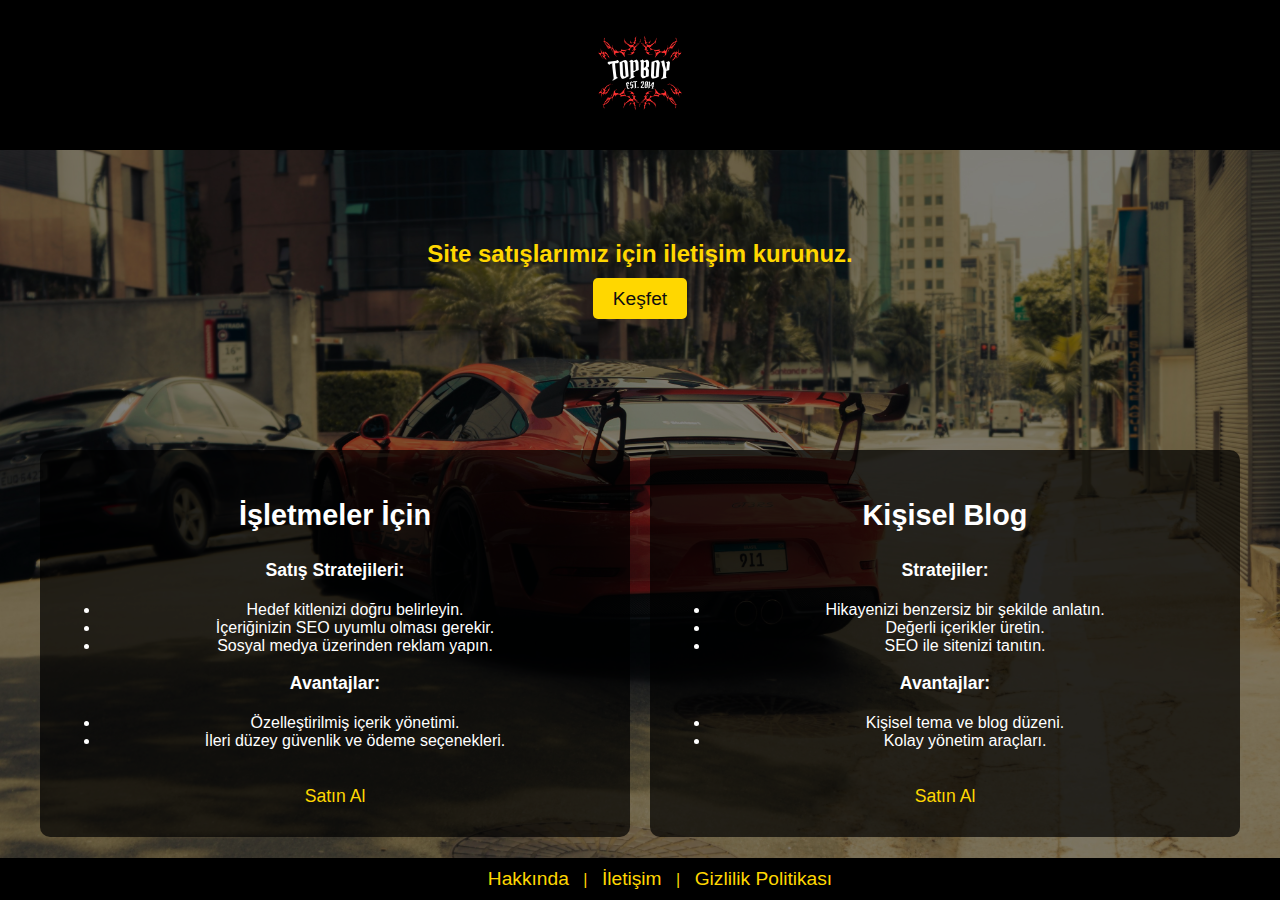
<file: index.html>
<!DOCTYPE html>
<html lang="tr">
<head>
    <meta charset="UTF-8">
    <meta name="viewport" content="width=device-width, initial-scale=1.0">
    <title>Lewis Culture</title>
    <style>
        /* Genel Stil */
        body {
            font-family: Arial, sans-serif;
            margin: 0;
            padding: 0;
            background: url('img/9112.jpg') no-repeat center center fixed;
            background-size: cover;
            color: #FFD700;
            position: relative;
            min-height: 100vh;
            overflow-x: hidden;
        }

        body::before {
            content: '';
            position: absolute;
            top: 0;
            left: 0;
            width: 100%;
            height: 100%;
            background-color: rgba(0, 0, 0, 0.5);
            opacity: 60;
            z-index: -1;
        }

        /* Yağmur Damlaları */
        .rain {
            position: absolute;
            top: -10px;
            left: 0;
            width: 100%;
            height: 100%;
            pointer-events: none;
            z-index: 1;
        }

        .raindrop {
            position: absolute;
            width: 2px;
            height: 10px;
            background: rgba(255, 255, 255, 0.7);
            animation: fall linear infinite;
        }

        @keyframes fall {
            0% { top: -10px; }
            100% { top: 100%; }
        }

        /* Header */
        header {
            display: flex;
            justify-content: center;
            align-items: center;
            height: 150px;
            background-color: #000;
        }

        header .logo img {
            max-height: 150px;
            width: auto;
        }

        /* Banner */
        .banner {
            background-color: transparent;
            color: #dad8cf;
            text-align: center;
            padding: 100px 20px;
            position: relative;
            z-index: 1;
        }

        .banner h2 {
            font-size: 3em;
        }

        .cta-button1 {
            background-color: #FFD700;
            color: #0f0f0f;
            padding: 10px 20px;
            text-decoration: none;
            font-size: 1.2em;
            border-radius: 5px;
            margin-top: 20px;
            opacity: 1;
        }

        .cta-button {
            color: #0f0f0f;
            padding: 10px 20px;
            text-decoration: none;
            font-size: 1.2em;
            border-radius: 5px;
            margin-top: 20px;
            opacity: 1;
        }

        .cta-button:hover {
            background-color: #f0a500;
        }

        /* Blog Kategorileri */
        .categories {
            display: flex;
            justify-content: space-between;
            flex-wrap: wrap;
            padding: 40px;
            position: relative;
            z-index: 1;
            gap: 20px; /* Kartlar arasındaki boşluğu ayarladık */
        }

        .category {
            background-color: rgba(0, 0, 0, 0.7);
            padding: 20px;
            width: calc(50% - 10px); /* Kartların genişliğini eşitledik ve küçük boşluk bıraktık */
            text-align: center;
            border-radius: 10px;
            color: white;
            margin-bottom: 20px;
            box-sizing: border-box; /* İçerikleri düzgün yerleştirir */
        }

        .category h3 {
            font-size: 1.8em;
        }

        .category p {
            font-size: 1.1em;
            margin-bottom: 20px;
        }

        .category a {
            color: #FFD700;
            text-decoration: none;
            font-size: 1.1em;
            margin-top: 10px;
            display: inline-block;
        }

        .category a:hover {
            text-decoration: underline;
        }

        /* Footer */
        footer {
            position: fixed;
            bottom: 0;
            left: 0;
            width: 100%;
            background-color: #000;
            color: #FFD700;
            padding: 10px 20px;
            text-align: center;
            z-index: 1000;
        }

        footer .social-media a,
        footer .footer-links a {
            color: #FFD700;
            text-decoration: none;
            font-size: 1.2em;
            margin: 0 10px;
        }

        footer .social-media a:hover,
        footer .footer-links a:hover {
            text-decoration: underline;
        }

        /* Banner Metin Düzenlemeleri */
        .banner p {
            font-size: 1.5em;
            color: #FFD700;
            font-weight: bold;
            margin-bottom: 20px;
            margin-top: -50px;
        }

        /* Mobil Uyumluluk için Media Query */
        @media screen and (max-width: 768px) {
            .banner {
                padding: 60px 20px;
            }

            .categories {
                flex-direction: column;
                align-items: center;
                gap: 10px; /* Mobilde kartlar arasındaki boşluğu ayarladık */
            }

            .category {
                width: 90%; /* Mobilde kartları daha geniş yapıyoruz */
            }

            header .logo img {
                max-height: 120px;
            }

            .banner h2 {
                font-size: 2em;
            }

            .cta-button1, .cta-button {
                font-size: 1em;
                padding: 8px 16px;
            }

            footer .footer-links a {
                font-size: 1em;
            }
        }
    </style>
</head>
<body>
    <!-- Yağmur Damlaları -->
    <div class="rain" id="rain"></div>

    <!-- Header Section -->
    <header>
        <div class="logo">
            <img src="img/TOPBOY.png" alt="Lewis Culture Logo">
        </div>
    </header>

    <!-- Banner Section -->
    <section class="banner">
        <h2></h2>
        <p>Site satışlarımız için iletişim kurunuz.</p>
        <a href="tercihler.html" class="cta-button1">Keşfet</a>
    </section>

    <!-- Kartlar ve Satın Al Butonu -->
    <section class="categories">
        <div class="category">
            <h3>İşletmeler İçin</h3>
            <p><strong>Satış Stratejileri:</strong></p>
            <ul>
                <li>Hedef kitlenizi doğru belirleyin.</li>
                <li>İçeriğinizin SEO uyumlu olması gerekir.</li>
                <li>Sosyal medya üzerinden reklam yapın.</li>
            </ul>
            <p><strong>Avantajlar:</strong></p>
            <ul>
                <li>Özelleştirilmiş içerik yönetimi.</li>
                <li>İleri düzey güvenlik ve ödeme seçenekleri.</li>
            </ul>
            <a href="https://www.paytr.com/odeme" target="_blank" class="cta-button">Satın Al</a>
        </div>
        <div class="category">
            <h3>Kişisel Blog</h3>
            <p><strong>Stratejiler:</strong></p>
            <ul>
                <li>Hikayenizi benzersiz bir şekilde anlatın.</li>
                <li>Değerli içerikler üretin.</li>
                <li>SEO ile sitenizi tanıtın.</li>
            </ul>
            <p><strong>Avantajlar:</strong></p>
            <ul>
                <li>Kişisel tema ve blog düzeni.</li>
                <li>Kolay yönetim araçları.</li>
            </ul>
            <a href="https://www.paytr.com/odeme" target="_blank" class="cta-button">Satın Al</a>
        </div>
    </section>

    <!-- Footer Section -->
    <footer>
        <div class="social-media">
            <!-- Sosyal medya linkleri -->
        </div>
        <div class="footer-links">
            <a href="#">Hakkında</a> | 
            <a href="iletisim.html" target="_blank">İletişim</a> | 
            <a href="#">Gizlilik Politikası</a>
        </div>
    </footer>

    <script>
        function createRain() {
            const rainContainer = document.getElementById('rain');
            const numberOfRaindrops = 20;
            for (let i = 0; i < numberOfRaindrops; i++) {
                const raindrop = document.createElement('div');
                raindrop.classList.add('raindrop');
                raindrop.style.left = `${Math.random() * 100}vw`;
                raindrop.style.animationDuration = `${Math.random() * 2 + 2}s`;
                raindrop.style.animationDelay = `${Math.random() * 1}s`;
                rainContainer.appendChild(raindrop);
            }
        }
        createRain();
    </script>
</body>
</html>
</file>
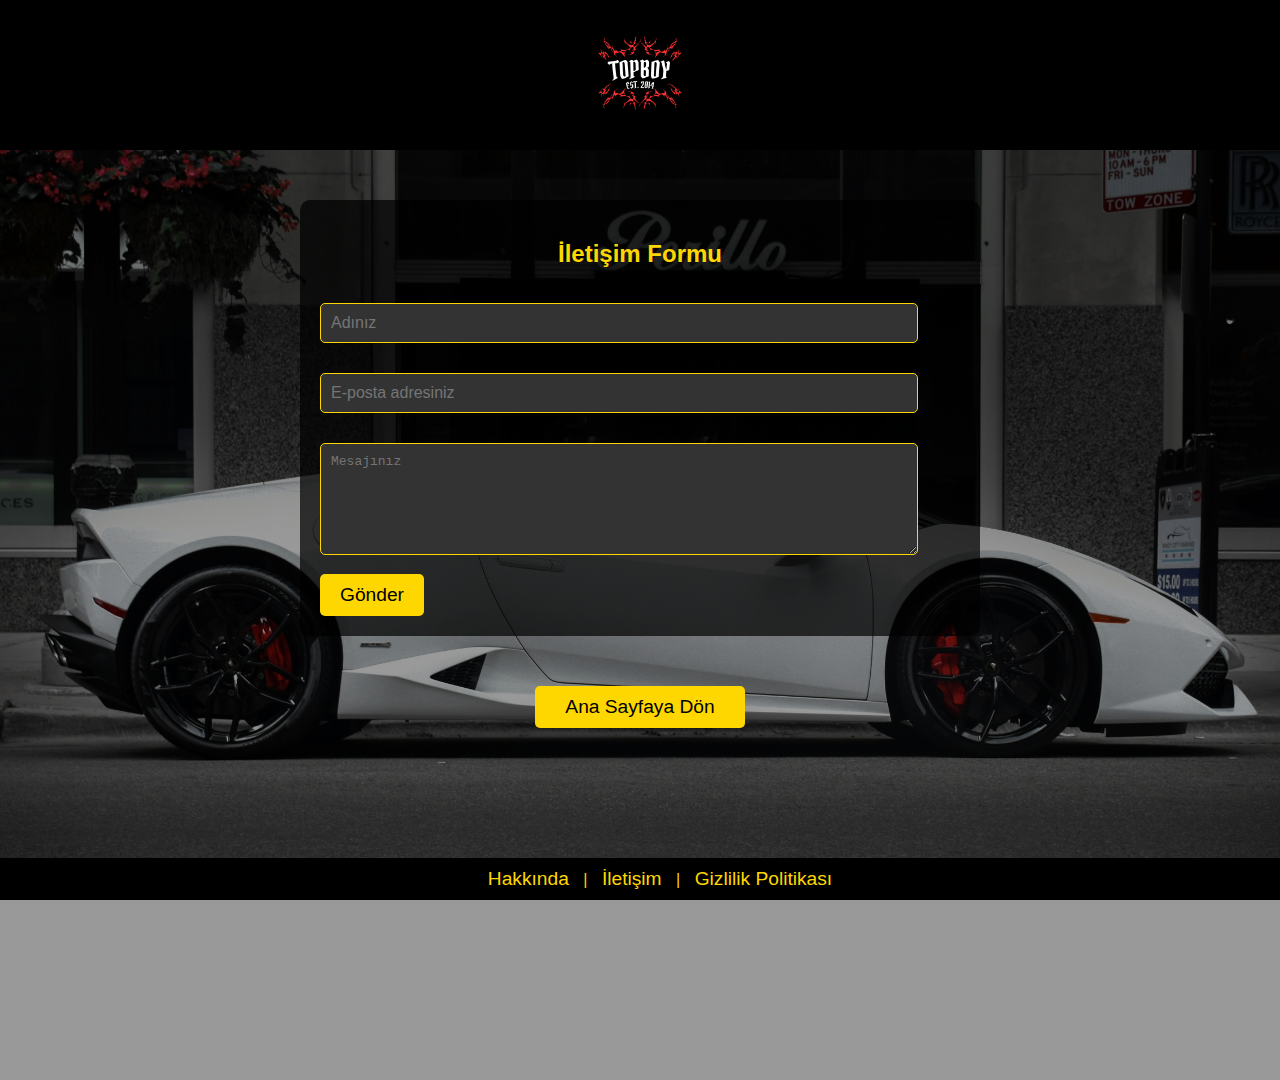
<file: iletisim.html>
<!DOCTYPE html>
<html lang="tr">
<head>
    <meta charset="UTF-8">
    <meta name="viewport" content="width=device-width, initial-scale=1.0">
    <title>İletişim - Lewis Culture</title>
    <style>
        /* Genel Stil */
        body {
            font-family: Arial, sans-serif;
            margin: 0;
            padding: 0;
            background: url('img/iletisim.jpg') no-repeat center center fixed;
            background-size: cover;
            color: #FFD700; /* Sarı renk */
            position: relative;
            min-height: 120vh; /* Sayfa yüksekliğini artırdık */
            overflow-y: auto; /* Kaydırma çubuğunun görünmesini sağlıyoruz */
        }

        body::before {
            content: '';
            position: absolute;
            top: 0;
            left: 0;
            width: 100%;
            height: 100%;
            background-color: rgba(0, 0, 0, 0.4); /* Siyah, %40 opaklık */
            z-index: -1; /* Arka planda tutmak için */
        }

        /* Header */
        header {
            display: flex;
            justify-content: center;
            align-items: center;
            height: 150px;
            background-color: #000; /* Siyah arka plan */
        }

        header .logo img {
            max-height: 150px;
            width: auto;
        }

        /* İletişim Formu */
        .contact-form {
            width: 50%;
            margin: 50px auto;
            background-color: rgba(0, 0, 0, 0.7); /* Saydam siyah arka plan */
            padding: 20px;
            border-radius: 10px;
        }

        .contact-form h2 {
            text-align: center;
            margin-bottom: 20px;
        }

        /* Input ve Textarea'nın animasyonu için */
        .contact-form input, .contact-form textarea {
            width: 90%;  /* Genişliği %90'a düşürdük */
            padding: 10px;
            margin: 15px auto; /* Kutuların arasına daha fazla boşluk ekledik */
            border: 1px solid #FFD700;
            border-radius: 5px;
            background-color: #333; /* Koyu gri arka plan */
            color: #FFD700;
            font-size: 1em;
            outline: none; /* Odaklanınca kenarlık yok */
            position: relative;
        }

        .contact-form input:focus, .contact-form textarea:focus {
            animation: glow 1s infinite alternate; /* Animasyonu odaklanınca başlat */
        }

        /* Hareketli ışık animasyonu */
        @keyframes glow {
            0% {
                box-shadow: 0 0 5px #FFD700, 0 0 15px #FFD700, 0 0 30px #FFD700;
            }
            100% {
                box-shadow: 0 0 15px #FFD700, 0 0 30px #FFD700, 0 0 50px #FFD700;
            }
        }

        .contact-form button {
            background-color: #FFD700;
            color: #000;
            padding: 10px 20px;
            font-size: 1.2em;
            border: none;
            border-radius: 5px;
            cursor: pointer;
        }

        .contact-form button:hover {
            background-color: #f0a500;
        }

        /* Ana Sayfaya Dön Butonu */
        .go-home {
            text-align: center;
            margin-top: 20px;
        }

        .home-button {
            background-color: #FFD700;
            color: #000;
            padding: 10px 30px;
            font-size: 1.2em;
            border: none;
            border-radius: 5px;
            cursor: pointer;
            text-decoration: none;
        }

        .home-button:hover {
            background-color: #f0a500;
        }

        /* Footer */
        footer {
            position: fixed;
            bottom: 0;
            left: 0;
            width: 100%;
            background-color: #000; /* Siyah arka plan */
            color: #FFD700; /* Sarı yazı rengi */
            padding: 10px 20px;
            text-align: center;
        }

        footer .footer-links a {
            color: #FFD700;
            text-decoration: none;
            font-size: 1.2em;
            margin: 0 10px;
        }

        footer .footer-links a:hover {
            text-decoration: underline;
        }

        /* Mobil Uyumluluk için Medya Sorguları */
        @media (max-width: 768px) {
            .contact-form {
                width: 80%; /* Daha küçük ekranlarda form genişliğini artırıyoruz */
            }

            header {
                height: 120px; /* Daha küçük ekranlarda header yüksekliğini küçültüyoruz */
            }

            header .logo img {
                max-height: 120px; /* Logo boyutunu ayarlıyoruz */
            }

            .home-button {
                padding: 10px 20px; /* Mobilde buton boyutunu küçültüyoruz */
                font-size: 1em;
            }

            footer .footer-links a {
                font-size: 1em; /* Link boyutlarını küçültüyoruz */
            }
        }

        @media (max-width: 480px) {
            .contact-form {
                width: 90%; /* Formun genişliğini mobilde biraz daha daraltıyoruz */
                padding: 10px;
            }

            .contact-form input, .contact-form textarea {
                font-size: 0.9em; /* Input ve textarea fontlarını küçültüyoruz */
            }

            .contact-form button {
                font-size: 1em; /* Buton fontunu küçültüyoruz */
            }

            .home-button {
                font-size: 1em; /* Ana sayfa butonunu küçültüyoruz */
                padding: 8px 20px; /* Butonun boyutunu ayarlıyoruz */
            }
        }
    </style>
</head>
<body>

    <!-- Header Section -->
    <header>
        <div class="logo">
            <img src="img/TOPBOY.png" alt="Lewis Culture Logo">
        </div>
    </header>

    <!-- Contact Form Section -->
    <section class="contact-form">
        <h2>İletişim Formu</h2>
        <form action="https://formspree.io/f/xrbboyqw" method="POST">
            <!-- Formspree endpoint URL'sini buraya ekledik -->
            <input type="text" name="name" placeholder="Adınız" required>
            <input type="email" name="email" placeholder="E-posta adresiniz" required>
            <textarea name="message" placeholder="Mesajınız" rows="6" required></textarea>
            <button type="submit">Gönder</button>
        </form>
    </section>

    <!-- Ana Sayfaya Dön Butonu -->
    <section class="go-home">
        <a href="index.html">
            <button class="home-button">Ana Sayfaya Dön</button>
        </a>
    </section>

    <!-- Footer Section -->
    <footer>
        <div class="footer-links">
            <a href="#">Hakkında</a> | 
            <a href="iletisim.html" target="_blank">İletişim</a> | 
            <a href="#">Gizlilik Politikası</a>
        </div>
    </footer>

</body>
</html>
</file>
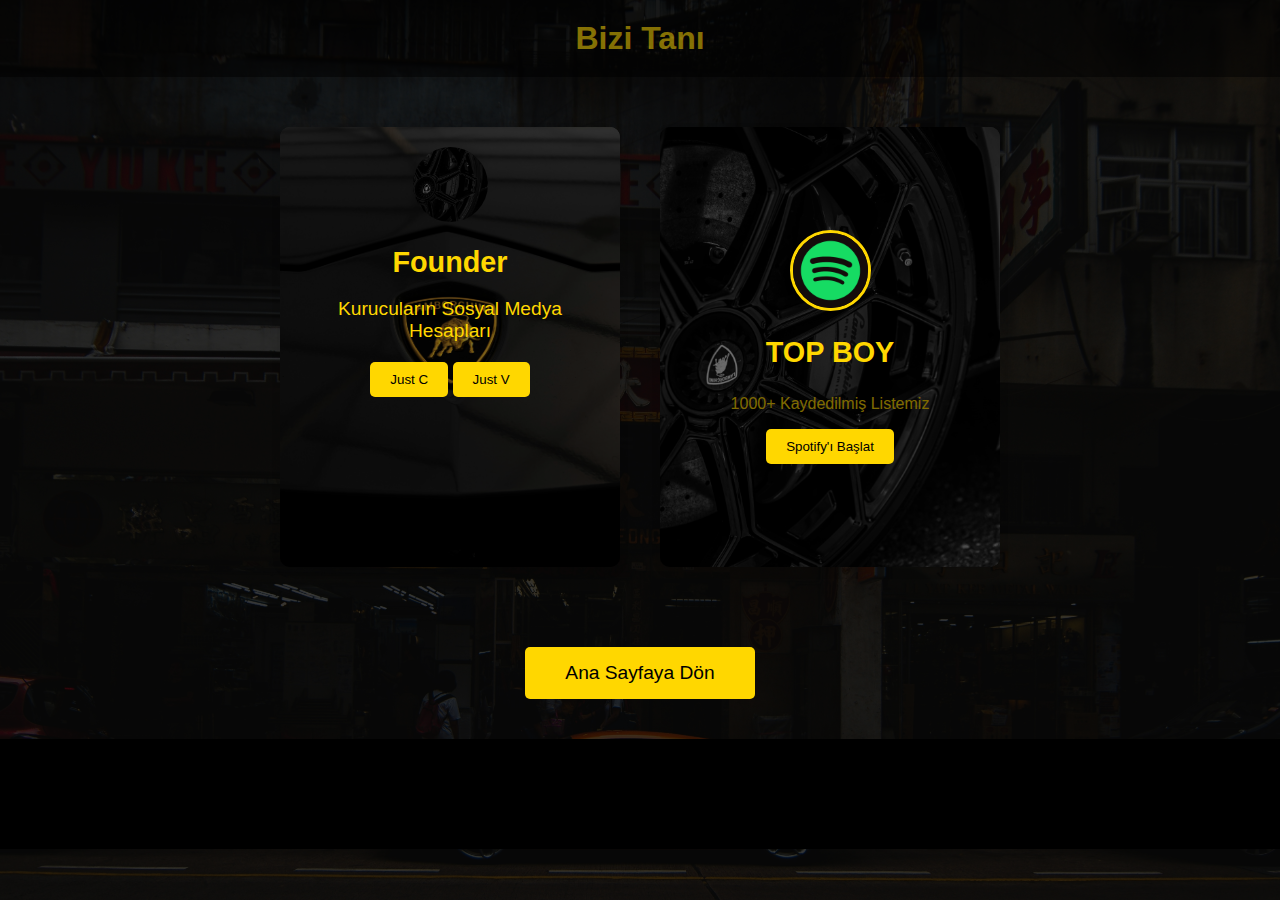
<file: tercihler.html>
<!DOCTYPE html>
<html lang="tr">
<head>
    <meta charset="UTF-8">
    <meta name="viewport" content="width=device-width, initial-scale=1.0">
    <title>Tercihler</title>
    <style>
        /* Genel Stil */
        body {
            font-family: Arial, sans-serif;
            margin: 0;
            padding: 0;
            background: url('img/wal2.jpg') no-repeat center center fixed;
            background-size: cover;
            color: #FFD700;
            position: relative;
            min-height: 100vh;
            overflow-y: scroll; /* Yalnızca dikey kaydırma */
        }

        body::before {
            content: '';
            position: absolute;
            top: 0;
            left: 0;
            width: 100%;
            height: 100%;
            background-color: rgba(0, 0, 0, 0.75);
            z-index: -1;
        }

        .header {
            background-color: #000;
            color: #FFD700;
            padding: 20px;
            text-align: center;
            opacity: 0.5; /* Opaklık değeri */
        }

        .header h1 {
            margin: 0;
        }

        /* Kartlar */
        .cards-container {
            display: flex;
            justify-content: center;
            padding: 40px;
            flex-wrap: wrap;
            gap: 20px;
            max-width: 1200px;
            margin: 0 auto;
        }

        .card, .new-container {
            background-image: url('img/kart.jpg');
            background-size: cover;
            background-position: center;
            background-repeat: no-repeat;
            width: 300px;
            margin: 10px;
            padding: 20px;
            border-radius: 10px;
            box-shadow: 0 4px 8px rgba(0, 0, 0, 0.1);
            text-align: center;
            position: relative;
            overflow: hidden;
            transition: transform 0.3s ease;
        }

        .card:hover, .new-container:hover {
            transform: scale(1.1);
        }

        .card::after, .new-container::after {
            content: '';
            position: absolute;
            top: 0;
            left: 0;
            width: 100%;
            height: 100%;
            background-color: rgba(0, 0, 0, 0.5);
            z-index: 1;
        }

        .card h3, .card p, .card button,
        .new-container h3, .new-container button {
            z-index: 2;
            position: relative;
        }

        .card h3, .new-container h3 {
            font-size: 1.8em;
            margin: 10px 0;
        }

        .card p {
            font-size: 1.2em;
            margin-bottom: 20px;
        }

        .card button, .new-container button {
            background-color: #FFD700;
            color: #000;
            border: none;
            padding: 10px 20px;
            border-radius: 5px;
            cursor: pointer;
        }

        .card button:hover, .new-container button:hover {
            background-color: #f0a500;
        }

        .profile-img {
            width: 75px;
            height: 75px;
            object-fit: cover;
            border-radius: 50%;
            margin-bottom: 10px;
        }

        /* Yeni Container */
        .new-container {
            background: url('img/kart2.jpg') no-repeat center center;
            background-size: cover;
            height: 400px;
            display: flex;
            flex-direction: column;
            align-items: center;
            justify-content: center;
            box-shadow: 0 4px 8px rgba(0, 0, 0, 0.1);
            position: relative;
            overflow: hidden;
            transition: transform 0.3s ease;
        }

        .new-container img {
            width: 75px;
            height: 75px;
            object-fit: cover;
            border-radius: 50%;
            border: 3px solid #FFD700;
            margin-bottom: 15px;
            z-index: 2;
            position: relative;
        }

        /* Geri Dön Butonu */
        .back-button {
            display: block;
            width: 200px;
            margin: 30px auto;
            background-color: #FFD700;
            color: #000;
            text-align: center;
            padding: 15px;
            font-size: 1.2em;
            text-decoration: none;
            border-radius: 5px;
        }

        .back-button:hover {
            background-color: #f0a500;
        }

        /* Footer */
        footer {
            width: 100%;
            background-color: #000;
            color: #FFD700;
            text-align: center;
            padding: 15px;
            margin-top: 40px;
        }

        footer iframe {
            max-width: 80%;
            margin: 0 auto;
            display: block;
        }

        /* Mobil Uyumluluk */
        @media (max-width: 768px) {
            .card, .new-container {
                width: 100%;
                margin: 10px 0;
            }

            .cards-container {
                padding: 20px;
            }
        }

    </style>
</head>
<body>
    <!-- Header Section -->
    <header class="header">
        <h1>Bizi Tanı</h1> <!-- Başlık değiştirildi -->
    </header>

    <!-- Kartlar -->
    <div class="cards-container">
        <div class="card">
            <img src="img/kart2.jpg" alt="Profil Fotoğrafı" class="profile-img">
            <h3>Founder</h3>
            <p>Kurucuların Sosyal Medya Hesapları</p>

            <div class="button-container">
                <a href="https://www.instagram.com/ccanerakdag/" target="_blank" style="text-decoration: none;">
                    <button>Just C</button>
                </a>
                <a href="https://www.instagram.com/vcanyldrm/" target="_blank" style="text-decoration: none;">
                    <button>Just V</button>
                </a>
            </div>
        </div>

        <!-- Yeni Container -->
        <div class="new-container">
            <img src="img/spotify.png" alt="Profil Fotoğrafı">
            <h3>TOP BOY</h3>
            <p>1000+ Kaydedilmiş Listemiz</p>
            <button onclick="document.getElementById('spotifyIframe').style.display='block'; document.getElementById('spotifyIframe').contentWindow.postMessage('play', '*');">Spotify'ı Başlat</button>
        </div>
    </div>

    <!-- Geri Dön Butonu -->
    <a href="index.html" class="back-button">Ana Sayfaya Dön</a>

    <!-- Footer ve Spotify iframe'ini sayfanın altında otomatik gösterme -->
    <footer id="footer">
        <iframe id="spotifyIframe" src="https://open.spotify.com/embed/playlist/3oooVJRLIVMOEHXlHaoS9v?utm_source=generator"
                width="100%" height="80" frameBorder="0" allow="encrypted-media" style="display:none;"></iframe>
    </footer>

    <script>
        document.getElementById('spotifyIframe').onload = function() {
            document.getElementById('spotifyIframe').style.display = 'block';
        }
    </script>
</body>
</html>
</file>
